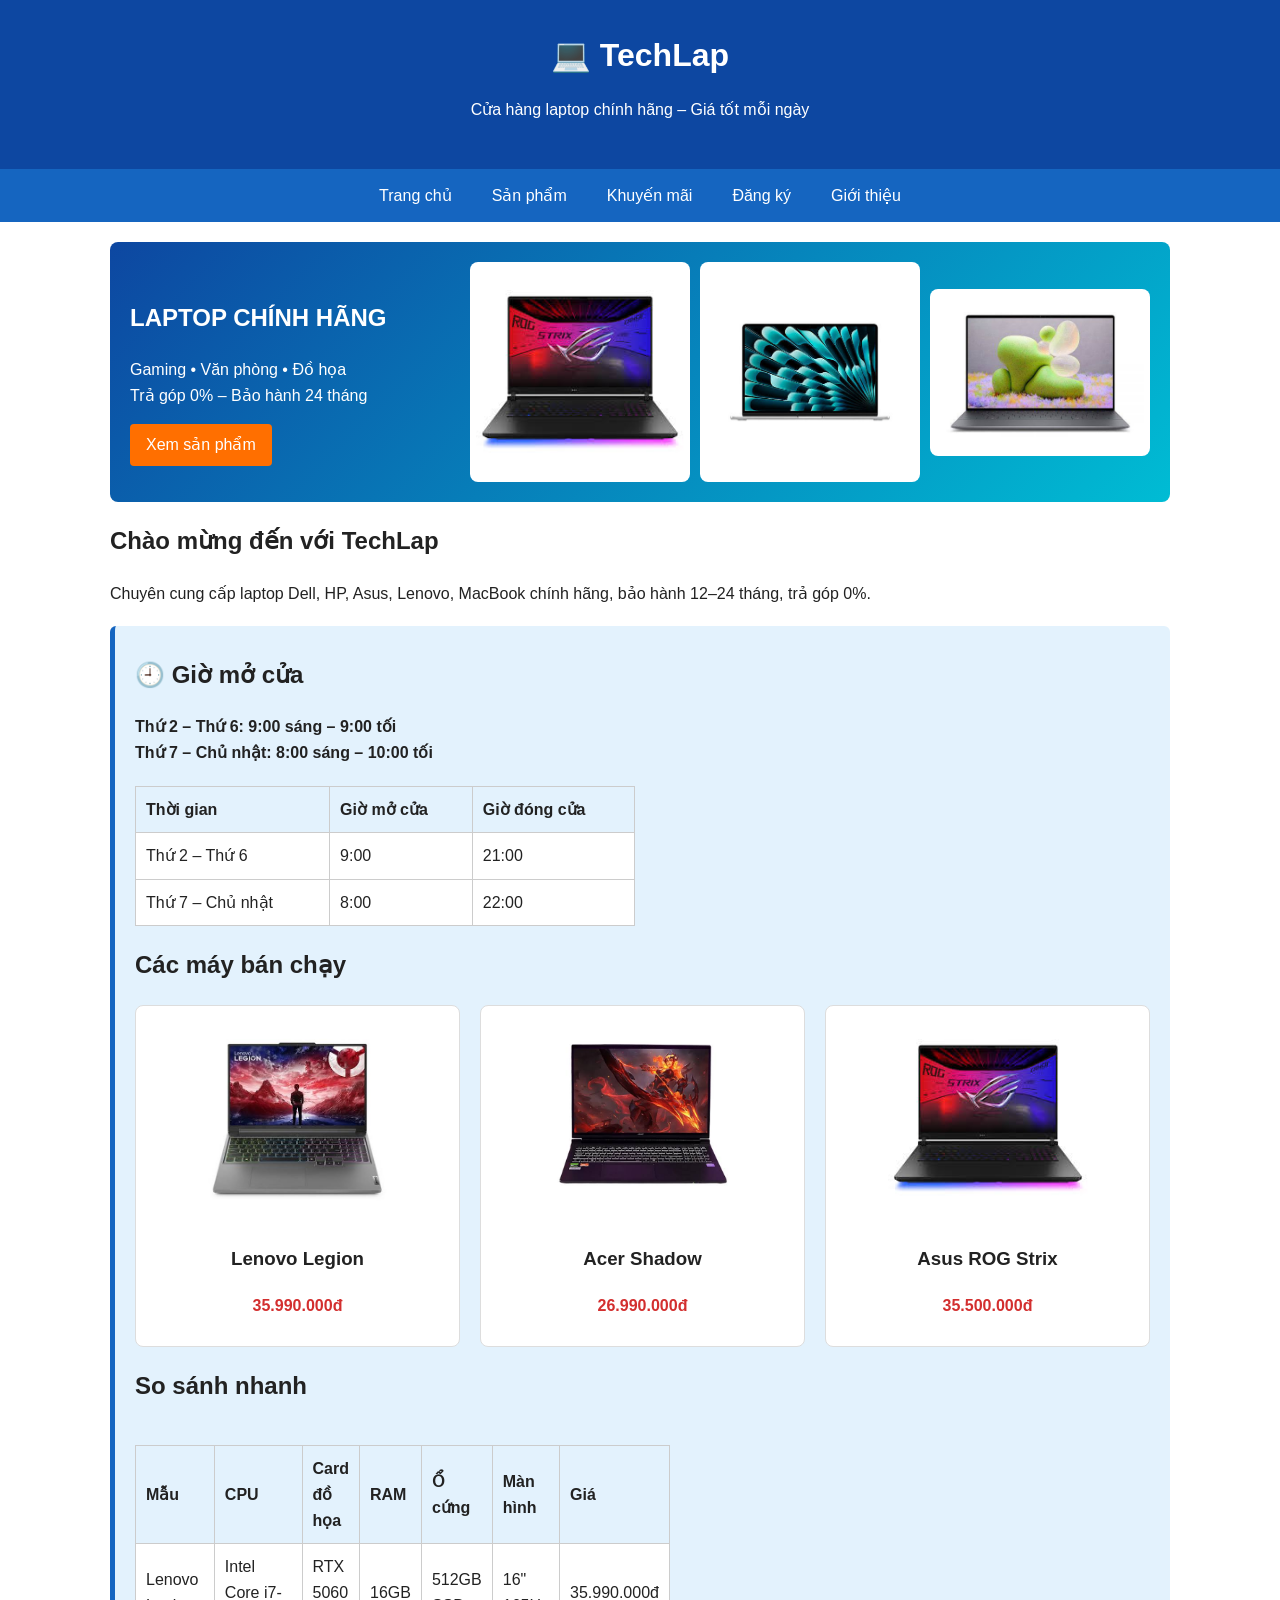
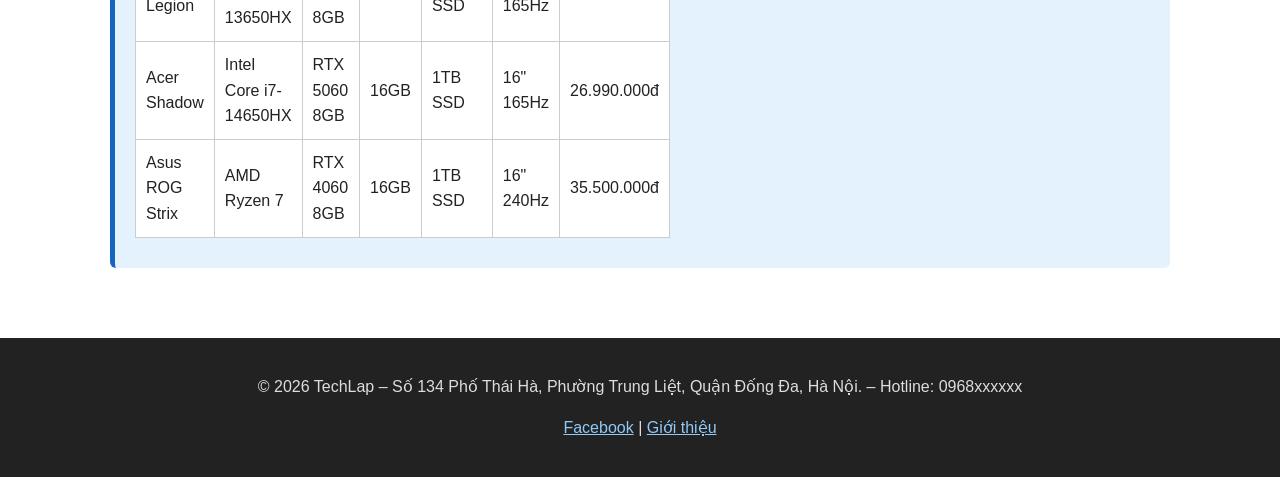
<file: index.html>
<!DOCTYPE html><html lang="vi"><head><meta charset="UTF-8"><meta name="viewport" content="width=device-width,initial-scale=1"><title>Trang chủ - TechLap</title><link rel="stylesheet" href="css/style.css"></head><body><header><h1>💻 TechLap</h1><p>Cửa hàng laptop chính hãng – Giá tốt mỗi ngày</p></header><nav><a href="index.html">Trang chủ</a><a href="san-pham.html">Sản phẩm</a><a href="bootstrap.html">Khuyến mãi</a><a href="dang-ky.html">Đăng ký</a><a href="gioi-thieu.html">Giới thiệu</a></nav><main>
<div class="hero"><div><h2>LAPTOP CHÍNH HÃNG</h2><p>Gaming • Văn phòng • Đồ họa<br>Trả góp 0% – Bảo hành 24 tháng</p><a class="btn" href="san-pham.html">Xem sản phẩm</a></div><img src="images/asus-rog.jpg" alt="ROG"><img src="images/macbook.jpg" alt="MacBook"><img src="images/dell-xps.jpg" alt="Dell"></div>
<h2>Chào mừng đến với TechLap</h2>
<p>Chuyên cung cấp laptop Dell, HP, Asus, Lenovo, MacBook chính hãng, bảo hành 12–24 tháng, trả góp 0%.</p>
<div class="hours">
 <h2>🕘 Giờ mở cửa</h2>
 <p><strong>Thứ 2 – Thứ 6: 9:00 sáng – 9:00 tối</strong><br><strong>Thứ 7 – Chủ nhật: 8:00 sáng – 10:00 tối</strong></p>
 <table>
  <tr><th>Thời gian</th><th>Giờ mở cửa</th><th>Giờ đóng cửa</th></tr>
  <tr><td>Thứ 2 – Thứ 6</td><td>9:00</td><td>21:00</td></tr>
  <tr><td>Thứ 7 – Chủ nhật</td><td>8:00</td><td>22:00</td></tr>
 </table>
<h2>Các máy bán chạy</h2>
<div class="grid">
 <div class="card"><img src="images/lenovo-legion.jpg" alt="Lenovo Legion"><h3>Lenovo Legion</h3><p class="price">35.990.000đ</p></div>
 <div class="card"><img src="images/acer-shadow.jpg" alt="Acer Shadow"><h3>Acer Shadow</h3><p class="price">26.990.000đ</p></div>
 <div class="card"><img src="images/asus-rog.jpg" alt="Asus ROG Strix"><h3>Asus ROG Strix</h3><p class="price">35.500.000đ</p></div>
</div>
<h2>So sánh nhanh</h2>
<div style="overflow-x:auto">
<table>
 <tr><th>Mẫu</th><th>CPU</th><th>Card đồ họa</th><th>RAM</th><th>Ổ cứng</th><th>Màn hình</th><th>Giá</th></tr>
 <tr><td>Lenovo Legion</td><td>Intel Core i7-13650HX</td><td>RTX 5060 8GB</td><td>16GB</td><td>512GB SSD</td><td>16" 165Hz</td><td>35.990.000đ</td></tr>
 <tr><td>Acer Shadow</td><td>Intel Core i7-14650HX</td><td>RTX 5060 8GB</td><td>16GB</td><td>1TB SSD</td><td>16" 165Hz</td><td>26.990.000đ</td></tr>
 <tr><td>Asus ROG Strix</td><td>AMD Ryzen 7</td><td>RTX 4060 8GB</td><td>16GB</td><td>1TB SSD</td><td>16" 240Hz</td><td>35.500.000đ</td></tr>
</table>
</div>
</main><footer><p>© 2026 TechLap – Số 134 Phố Thái Hà, Phường Trung Liệt, Quận Đống Đa, Hà Nội. – Hotline: 0968xxxxxx </p><p><a href="https://facebook.com" target="_blank">Facebook</a> | <a href="gioi-thieu.html">Giới thiệu</a></p></footer></body></html>
</file>
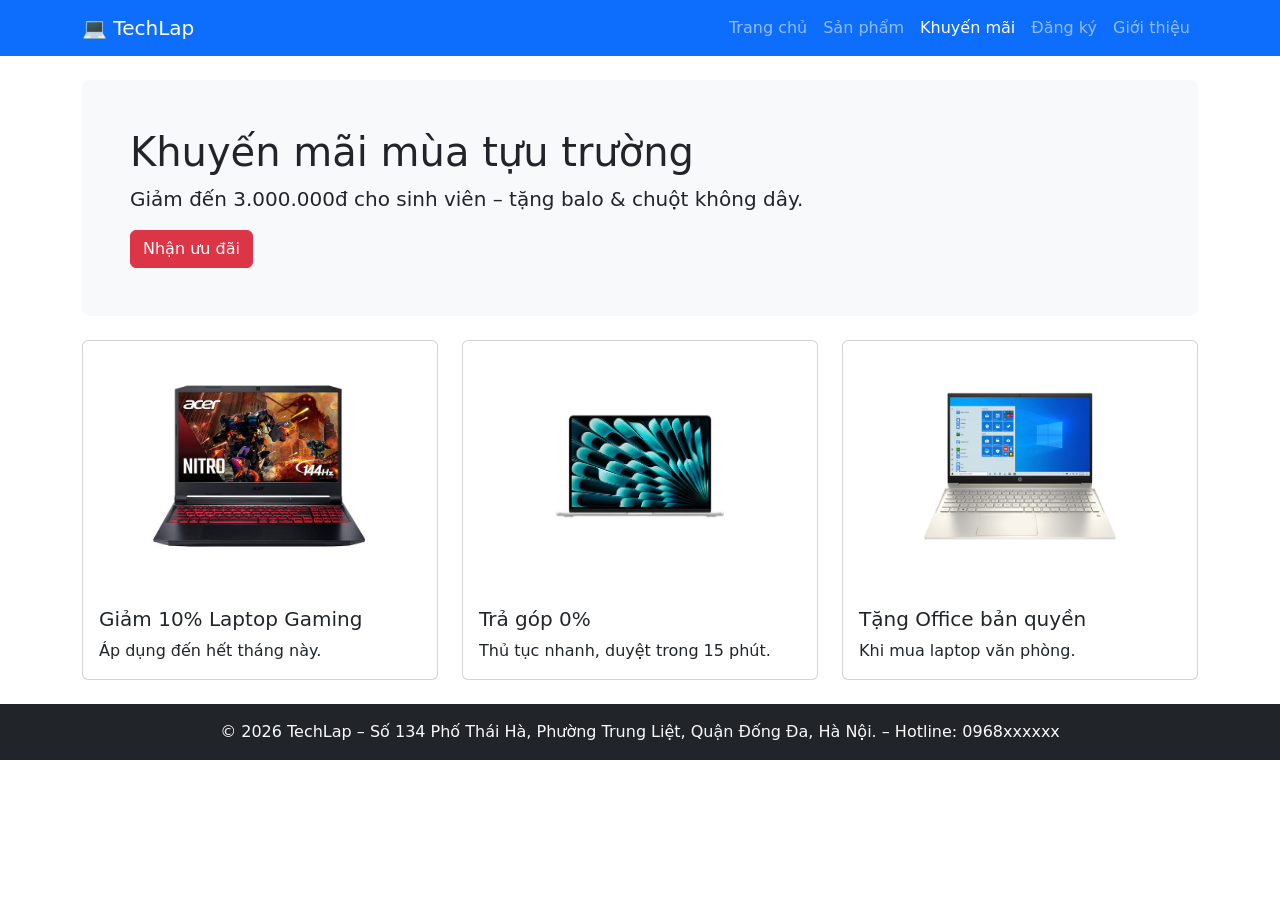
<file: bootstrap.html>
<!DOCTYPE html><html lang="vi"><head><meta charset="UTF-8"><meta name="viewport" content="width=device-width,initial-scale=1">
<title>Khuyến mãi (Bootstrap) - TechLap</title>
<link href="https://cdn.jsdelivr.net/npm/bootstrap@5.3.3/dist/css/bootstrap.min.css" rel="stylesheet"></head><body>
<nav class="navbar navbar-expand-md navbar-dark bg-primary"><div class="container">
<a class="navbar-brand" href="index.html">💻 TechLap</a>
<button class="navbar-toggler" data-bs-toggle="collapse" data-bs-target="#m"><span class="navbar-toggler-icon"></span></button>
<div class="collapse navbar-collapse" id="m"><ul class="navbar-nav ms-auto">
<li class="nav-item"><a class="nav-link" href="index.html">Trang chủ</a></li>
<li class="nav-item"><a class="nav-link" href="san-pham.html">Sản phẩm</a></li>
<li class="nav-item"><a class="nav-link active" href="bootstrap.html">Khuyến mãi</a></li>
<li class="nav-item"><a class="nav-link" href="dang-ky.html">Đăng ký</a></li>
<li class="nav-item"><a class="nav-link" href="gioi-thieu.html">Giới thiệu</a></li></ul></div></div></nav>
<div class="container my-4">
<div class="p-5 mb-4 bg-light rounded-3"><h1 class="display-6">Khuyến mãi mùa tựu trường</h1><p class="lead">Giảm đến 3.000.000đ cho sinh viên – tặng balo & chuột không dây.</p><a class="btn btn-danger" href="dang-ky.html">Nhận ưu đãi</a></div>
<div class="row g-4">
 <div class="col-12 col-md-6 col-lg-4"><div class="card h-100"><img src="images/acer.jpg" class="card-img-top p-3" style="height:250px;object-fit:contain" alt=""><div class="card-body"><h5 class="card-title">Giảm 10% Laptop Gaming</h5><p class="card-text">Áp dụng đến hết tháng này.</p></div></div></div>
 <div class="col-12 col-md-6 col-lg-4"><div class="card h-100"><img src="images/macbook.jpg" class="card-img-top p-3" style="height:250px;object-fit:contain" alt=""><div class="card-body"><h5 class="card-title">Trả góp 0%</h5><p class="card-text">Thủ tục nhanh, duyệt trong 15 phút.</p></div></div></div>
 <div class="col-12 col-md-6 col-lg-4"><div class="card h-100"><img src="images/hp.jpg" class="card-img-top p-3" style="height:250px;object-fit:contain" alt=""><div class="card-body"><h5 class="card-title">Tặng Office bản quyền</h5><p class="card-text">Khi mua laptop văn phòng.</p></div></div></div>
</div></div>
<footer class="bg-dark text-light text-center p-3">© 2026 TechLap – Số 134 Phố Thái Hà, Phường Trung Liệt, Quận Đống Đa, Hà Nội. – Hotline: 0968xxxxxx</footer>
<script src="https://cdn.jsdelivr.net/npm/bootstrap@5.3.3/dist/js/bootstrap.bundle.min.js"></script></body></html>
</file>
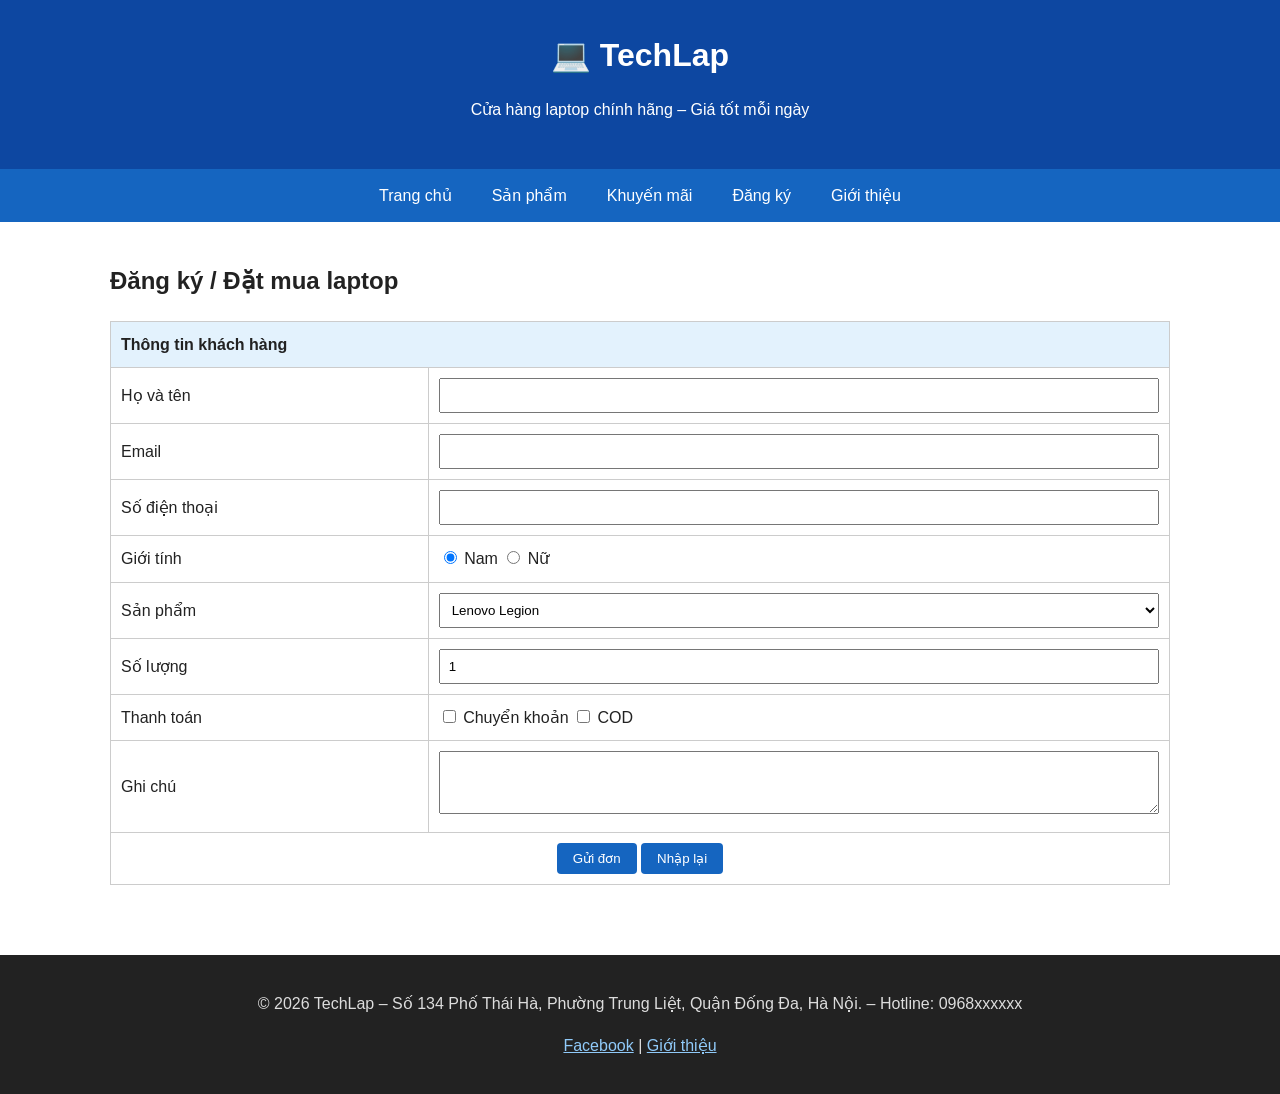
<file: dang-ky.html>
<!DOCTYPE html><html lang="vi"><head><meta charset="UTF-8"><meta name="viewport" content="width=device-width,initial-scale=1"><title>Đăng ký mua hàng - TechLap</title><link rel="stylesheet" href="css/style.css"></head><body><header><h1>💻 TechLap</h1><p>Cửa hàng laptop chính hãng – Giá tốt mỗi ngày</p></header><nav><a href="index.html">Trang chủ</a><a href="san-pham.html">Sản phẩm</a><a href="bootstrap.html">Khuyến mãi</a><a href="dang-ky.html">Đăng ký</a><a href="gioi-thieu.html">Giới thiệu</a></nav><main>
<h2>Đăng ký / Đặt mua laptop</h2>
<form action="#" method="post" onsubmit="alert('Gửi thành công!');return false;">
<table>
 <tr><th colspan="2">Thông tin khách hàng</th></tr>
 <tr><td width="30%">Họ và tên</td><td><input type="text" name="ten" required></td></tr>
 <tr><td>Email</td><td><input type="email" name="email" required></td></tr>
 <tr><td>Số điện thoại</td><td><input type="tel" name="sdt" required></td></tr>
 <tr><td>Giới tính</td><td><label><input type="radio" name="gt" style="width:auto" checked> Nam</label> <label><input type="radio" name="gt" style="width:auto"> Nữ</label></td></tr>
 <tr><td>Sản phẩm</td><td><select name="sp"><option>Lenovo Legion</option><option>Acer Shadow</option><option>Asus ROG Strix</option><option>HP Omen</option><option>Dell XPS 13</option><option>MacBook Air M3</option><option>HP Pavilion 15</option><option>Lenovo LOQ</option><option>Acer Nitro 5</option><option>Asus Vivobook</option><option>MSI Modern 14</option><option>LG Gram 14</option></select></td></tr>
 <tr><td>Số lượng</td><td><input type="number" name="sl" value="1" min="1"></td></tr>
 <tr><td>Thanh toán</td><td><label><input type="checkbox" style="width:auto"> Chuyển khoản</label> <label><input type="checkbox" style="width:auto"> COD</label></td></tr>
 <tr><td>Ghi chú</td><td><textarea name="gc" rows="3"></textarea></td></tr>
 <tr><td colspan="2" style="text-align:center"><button class="btn" type="submit">Gửi đơn</button> <button class="btn" type="reset">Nhập lại</button></td></tr>
</table></form>
</main><footer><p>© 2026 TechLap – Số 134 Phố Thái Hà, Phường Trung Liệt, Quận Đống Đa, Hà Nội. – Hotline: 0968xxxxxx </p><p><a href="https://facebook.com" target="_blank">Facebook</a> | <a href="gioi-thieu.html">Giới thiệu</a></p></footer></body></html>
</file>
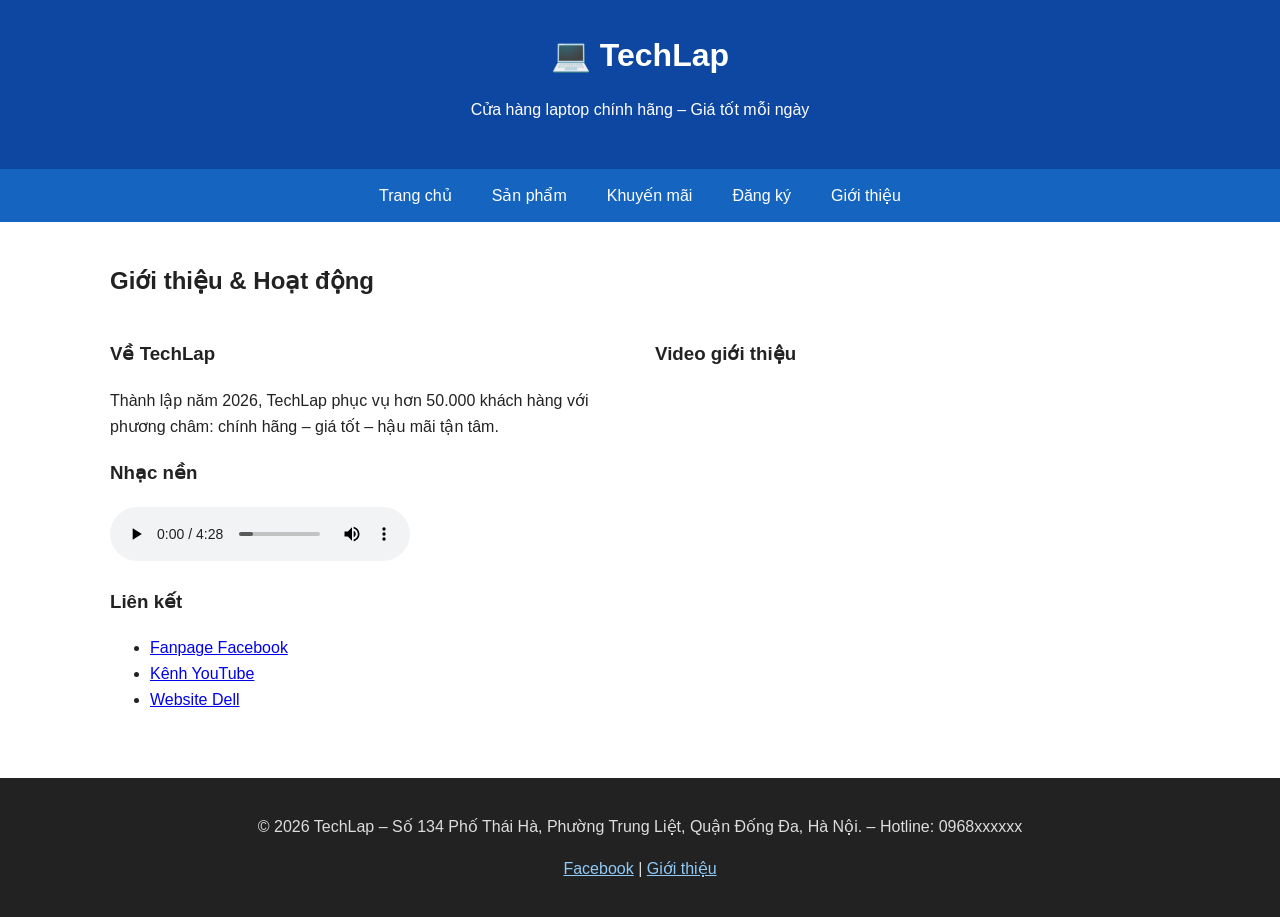
<file: gioi-thieu.html>
<!DOCTYPE html><html lang="vi"><head><meta charset="UTF-8"><meta name="viewport" content="width=device-width,initial-scale=1"><title>Giới thiệu - TechLap</title><link rel="stylesheet" href="css/style.css"></head><body><header><h1>💻 TechLap</h1><p>Cửa hàng laptop chính hãng – Giá tốt mỗi ngày</p></header><nav><a href="index.html">Trang chủ</a><a href="san-pham.html">Sản phẩm</a><a href="bootstrap.html">Khuyến mãi</a><a href="dang-ky.html">Đăng ký</a><a href="gioi-thieu.html">Giới thiệu</a></nav><main>
<h2>Giới thiệu & Hoạt động</h2>
<div class="two">
 <div><h3>Về TechLap</h3><p>Thành lập năm 2026, TechLap phục vụ hơn 50.000 khách hàng với phương châm: chính hãng – giá tốt – hậu mãi tận tâm.</p>
 <h3>Nhạc nền</h3><audio controls loop><source src="music.mp3" type="audio/mpeg">Trình duyệt không hỗ trợ audio.</audio>
 
 <h3>Liên kết</h3><ul>
 <li><a href="https://facebook.com" target="_blank">Fanpage Facebook</a></li>
 <li><a href="https://youtube.com" target="_blank">Kênh YouTube</a></li>
 <li><a href="https://www.dell.com" target="_blank">Website Dell</a></li></ul></div>
 <div><h3>Video giới thiệu</h3><div class="video"><iframe src="https://www.youtube.com/embed/Uh9643c2P6k" allowfullscreen></iframe></div>
 </div>
</div>
</main><footer><p>© 2026 TechLap – Số 134 Phố Thái Hà, Phường Trung Liệt, Quận Đống Đa, Hà Nội. – Hotline: 0968xxxxxx </p><p><a href="https://facebook.com" target="_blank">Facebook</a> | <a href="gioi-thieu.html">Giới thiệu</a></p></footer></body></html>
</file>
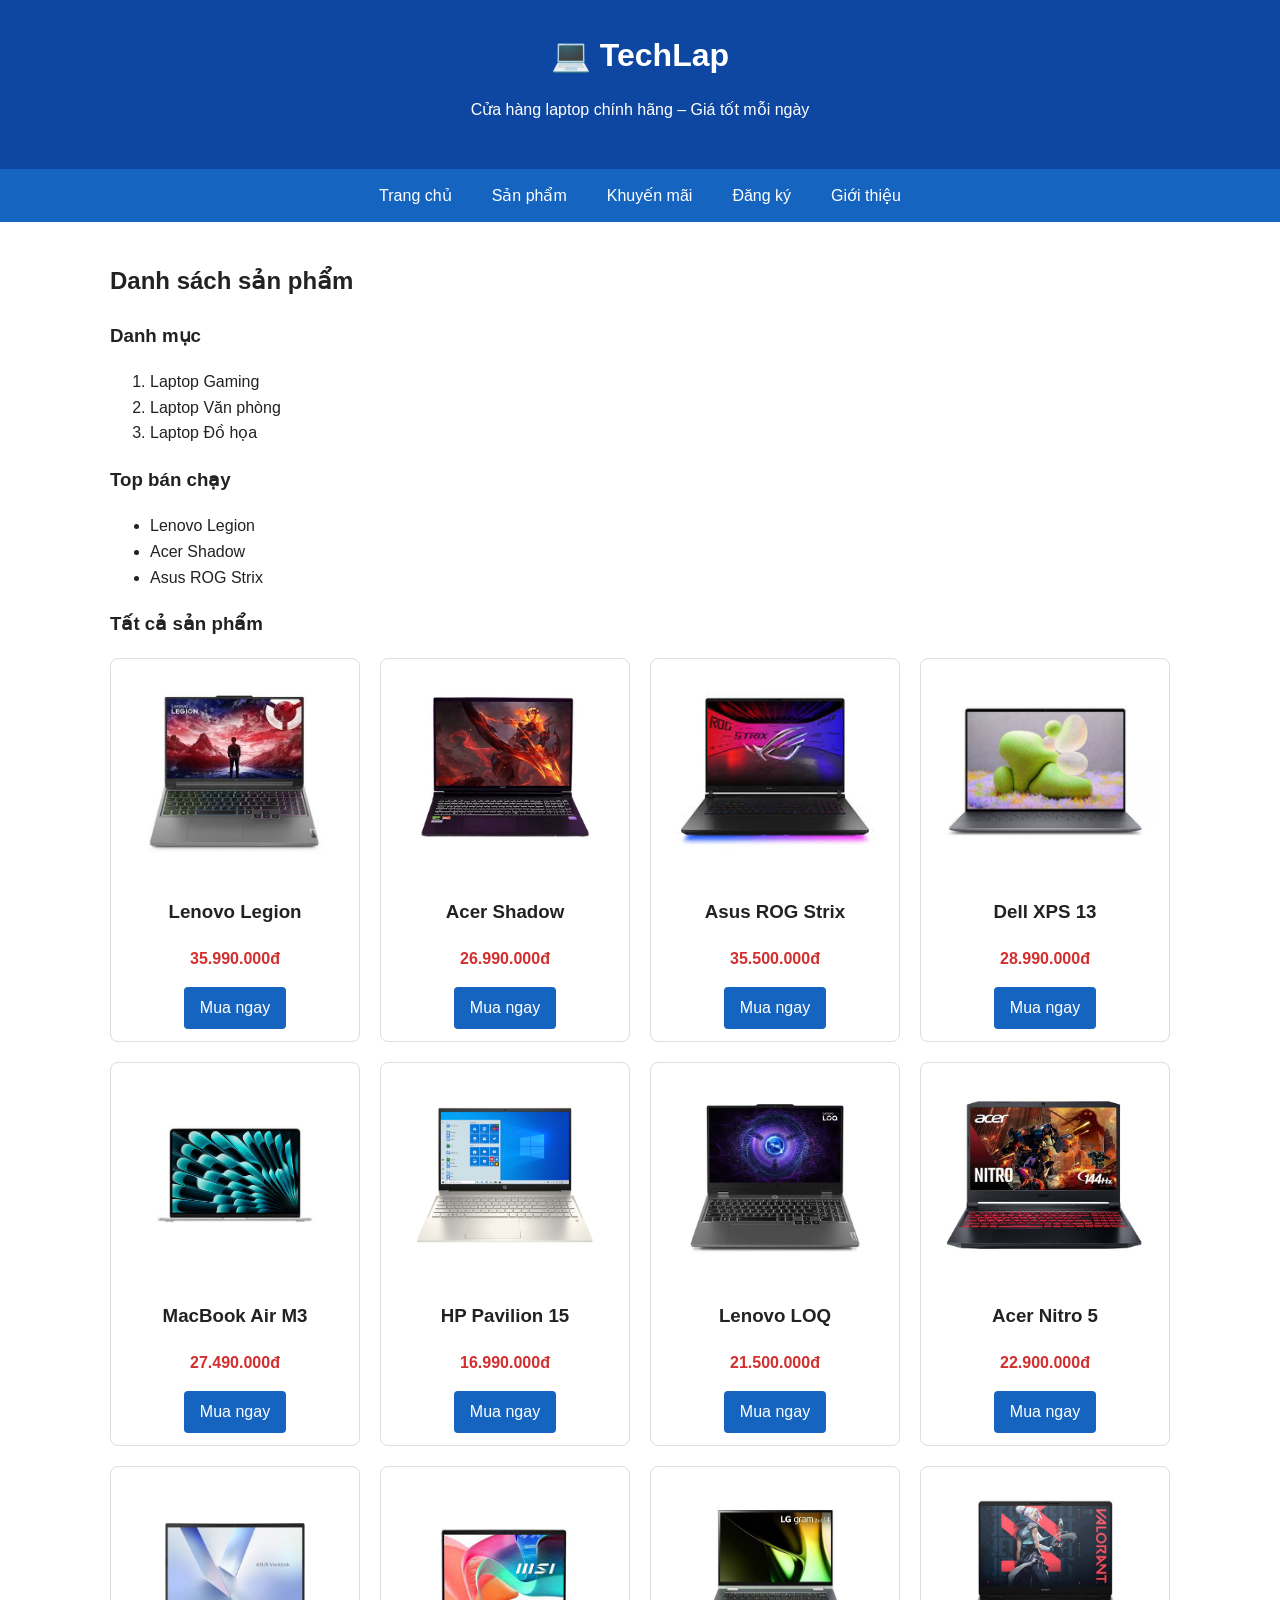
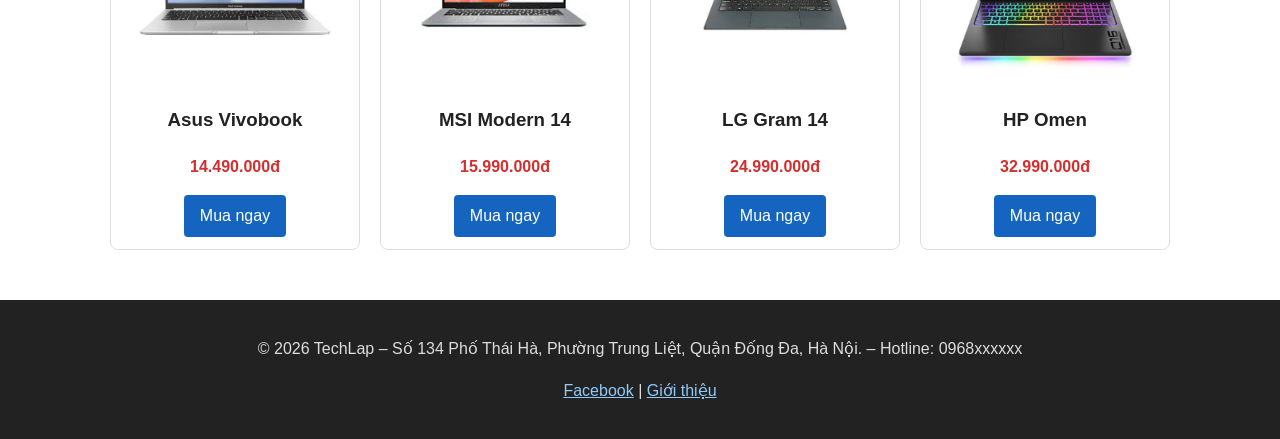
<file: san-pham.html>
<!DOCTYPE html><html lang="vi"><head><meta charset="UTF-8"><meta name="viewport" content="width=device-width,initial-scale=1"><title>Sản phẩm - TechLap</title><link rel="stylesheet" href="css/style.css"></head><body><header><h1>💻 TechLap</h1><p>Cửa hàng laptop chính hãng – Giá tốt mỗi ngày</p></header><nav><a href="index.html">Trang chủ</a><a href="san-pham.html">Sản phẩm</a><a href="bootstrap.html">Khuyến mãi</a><a href="dang-ky.html">Đăng ký</a><a href="gioi-thieu.html">Giới thiệu</a></nav><main>
<h2>Danh sách sản phẩm</h2>
<h3>Danh mục </h3>
<ol><li>Laptop Gaming</li><li>Laptop Văn phòng</li><li>Laptop Đồ họa</li></ol>
<h3>Top bán chạy </h3>
<ul><li>Lenovo Legion</li><li>Acer Shadow</li><li>Asus ROG Strix</li></ul>
<h3>Tất cả sản phẩm </h3>
<div class="grid">
 <div class="card"><img src="images/lenovo-legion.jpg" alt="Lenovo Legion"><h3>Lenovo Legion</h3><p class="price">35.990.000đ</p><a class="btn" href="dang-ky.html">Mua ngay</a></div>
 <div class="card"><img src="images/acer-shadow.jpg" alt="Acer Shadow"><h3>Acer Shadow</h3><p class="price">26.990.000đ</p><a class="btn" href="dang-ky.html">Mua ngay</a></div>
 <div class="card"><img src="images/asus-rog.jpg" alt="Asus ROG Strix"><h3>Asus ROG Strix</h3><p class="price">35.500.000đ</p><a class="btn" href="dang-ky.html">Mua ngay</a></div>
 <div class="card"><img src="images/dell-xps.jpg" alt="Dell XPS 13"><h3>Dell XPS 13</h3><p class="price">28.990.000đ</p><a class="btn" href="dang-ky.html">Mua ngay</a></div>
 <div class="card"><img src="images/macbook.jpg" alt="MacBook Air M3"><h3>MacBook Air M3</h3><p class="price">27.490.000đ</p><a class="btn" href="dang-ky.html">Mua ngay</a></div>
 <div class="card"><img src="images/hp.jpg" alt=""><h3>HP Pavilion 15</h3><p class="price">16.990.000đ</p><a class="btn" href="dang-ky.html">Mua ngay</a></div>
 <div class="card"><img src="images/lenovo.jpg" alt=""><h3>Lenovo LOQ</h3><p class="price">21.500.000đ</p><a class="btn" href="dang-ky.html">Mua ngay</a></div>
 <div class="card"><img src="images/acer.jpg" alt=""><h3>Acer Nitro 5</h3><p class="price">22.900.000đ</p><a class="btn" href="dang-ky.html">Mua ngay</a></div>
 <div class="card"><img src="images/vivobook.jpg" alt=""><h3>Asus Vivobook</h3><p class="price">14.490.000đ</p><a class="btn" href="dang-ky.html">Mua ngay</a></div>
 <div class="card"><img src="images/msi.jpg" alt=""><h3>MSI Modern 14</h3><p class="price">15.990.000đ</p><a class="btn" href="dang-ky.html">Mua ngay</a></div>
 <div class="card"><img src="images/lg.jpg" alt=""><h3>LG Gram 14</h3><p class="price">24.990.000đ</p><a class="btn" href="dang-ky.html">Mua ngay</a></div>
 <div class="card"><img src="images/hp-omen.jpg" alt="HP Omen"><h3>HP Omen</h3><p class="price">32.990.000đ</p><a class="btn" href="dang-ky.html">Mua ngay</a></div>
</div>
</main><footer><p>© 2026 TechLap – Số 134 Phố Thái Hà, Phường Trung Liệt, Quận Đống Đa, Hà Nội. – Hotline: 0968xxxxxx </p><p><a href="https://facebook.com" target="_blank">Facebook</a> | <a href="gioi-thieu.html">Giới thiệu</a></p></footer></body></html>
</file>
<file: css/style.css>
*{box-sizing:border-box}
body{margin:0;font-family:Arial,sans-serif;color:#222;line-height:1.6}
header{background:#0d47a1;color:#fff;text-align:center;padding:30px 10px}
header h1{margin:0}
nav{background:#1565c0;display:flex;flex-wrap:wrap;justify-content:center}
nav a{color:#fff;text-decoration:none;padding:14px 20px}
nav a:hover,nav a.active{background:#0a3d91}
main{max-width:1100px;margin:auto;padding:20px}
.banner{width:100%;max-height:320px;object-fit:cover;border-radius:8px}
table{width:100%;border-collapse:collapse;margin:20px 0}
th,td{border:1px solid #ccc;padding:10px;text-align:left}
th{background:#e3f2fd}
.grid{display:grid;grid-template-columns:repeat(auto-fill,minmax(240px,1fr));gap:20px}
.card{border:1px solid #ddd;border-radius:8px;padding:12px;text-align:center}
.card img{width:100%;border-radius:6px}
.price{color:#d32f2f;font-weight:bold}
.btn{display:inline-block;background:#1565c0;color:#fff;padding:8px 16px;border:0;border-radius:4px;text-decoration:none;cursor:pointer}
.two{display:flex;gap:30px;flex-wrap:wrap}.two>div{flex:1;min-width:260px}
.video{position:relative;padding-bottom:56.25%;height:0}
.video iframe{position:absolute;inset:0;width:100%;height:100%;border:0}
input,select,textarea{width:100%;padding:8px}
footer{background:#222;color:#ddd;text-align:center;padding:20px;margin-top:30px}
footer a{color:#90caf9}
@media(max-width:600px){nav a{padding:10px 12px;font-size:14px}}
.card{transition:.25s;background:#fff}
.card:hover{transform:translateY(-6px);box-shadow:0 8px 20px rgba(0,0,0,.18)}
.banner{box-shadow:0 4px 14px rgba(0,0,0,.2)}
.card img{height:200px;object-fit:contain;background:#fff}
.hero{display:flex;flex-wrap:wrap;align-items:center;justify-content:center;gap:10px;background:linear-gradient(135deg,#0d47a1,#00bcd4);color:#fff;border-radius:8px;padding:20px}
.hero>div{flex:1.2;min-width:240px}
.hero img{flex:1;min-width:140px;max-width:220px;height:auto;background:#fff;border-radius:8px;padding:6px}
.hero .btn{background:#ff6f00}
.hours{background:#e3f2fd;border-left:5px solid #1565c0;border-radius:6px;padding:10px 20px;margin:20px 0}
.hours table{background:#fff;max-width:500px}
#trangthai{font-size:18px}
</file>
